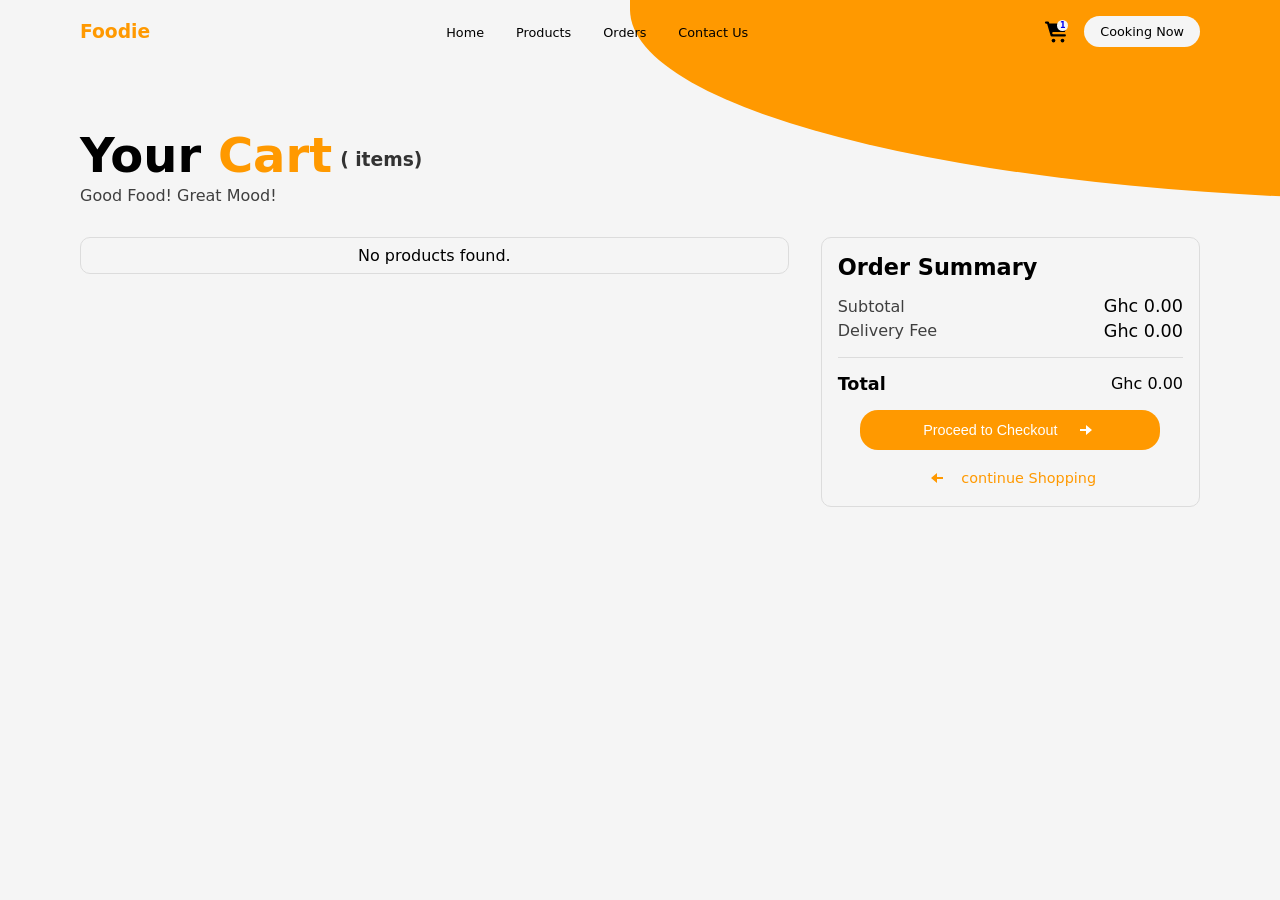
<file: Html/Cart.html>
<!doctype html>
<html lang="en">
  <head>
    <meta charset="UTF-8" />
    <meta name="viewport" content="width=device-width, initial-scale=1.0" />
    <title>Document</title>
    <link rel="stylesheet" href="/Css/Cart.css" />
  </head>
  <body>
    <nav>
      <h3>foodie</h3>

      <div class="nav-links">
        <ul>
          <li><a href="Index.html">Home</a></li>
          <li><a href="Products.html">Products</a></li>
          <li><a href="Order.html">Orders</a></li>
          <li><a href="">Contact Us</a></li>
        </ul>
      </div>

      <div class="nav-call">
        <a href="Cart.html">
          <figure>
            <img src="/Images/cart-svgrepo-com (1).svg" alt="icon" />
            <span class="number">1</span>
          </figure>
        </a>

        <p>Cooking Now</p>
      </div>
    </nav>
    <div class="cover">
      <div class="background"></div>
    </div>

    <section class="cart">
      <div class="cartHead">
        <h2>Your <span>Cart</span></h2>
        <h3>(<span id="number"></span> items)</h3>
      </div>
      <h5>Good food! great mood!</h5>

      <div class="layers">
        <div class="firstLayer">
          <div class="eachLayer">
            <div class="box image">
              <figure>
                <img src="/Images/Creamy Butter Chicken 🍛🍗.jpg" alt="image" />
              </figure>
            </div>
            <div class="box name">
              <h4>Pan Cake</h4>
              <span>Fluffy pancakes served with fresh fruits honey</span>
              <div>
                <p class="add">-</p>
                <p class="amount">1</p>
                <p class="minus">+</p>
              </div>
            </div>
            <div class="box price">
              <p>Ghc 15.00</p>
              <figure><img src="/Images/trash.svg" alt="icon" /></figure>
            </div>
          </div>
          <div class="eachLayer">
            <div class="box image">
              <figure>
                <img src="/Images/Creamy Butter Chicken 🍛🍗.jpg" alt="image" />
              </figure>
            </div>
            <div class="box name">
              <h4>Pan Cake</h4>
              <span>Fluffy pancakes served with fresh fruits honey</span>
              <div>
                <p>-</p>
                <p>1</p>
                <p>+</p>
              </div>
            </div>
            <div class="box price">
              <p>Ghc 15.00</p>
              <figure><img src="/Images/trash.svg" alt="icon" /></figure>
            </div>
          </div>
        </div>
        <div class="secondLayer">
          <h3>order summary</h3>
          <div class="summary">
            <div>
              <p>subtotal</p>
              <p class="subtotal">Ghc 0.00</p>
            </div>
            <div>
              <p>delivery fee</p>
              <p class="delivery">Ghc 0.00</p>
            </div>
          </div>
          <div class="totalSection">
            <h3>total</h3>
            <p class="totalAmount">Ghc 0.00</p>
          </div>
          <a href="Order.html">
            <div class="button">
              <button type="button">
                <p>Proceed to Checkout</p>
                <svg
                  xmlns="http://www.w3.org/2000/svg"
                  width="24"
                  height="24"
                  fill="currentColor"
                  viewBox="0 0 24 24"
                >
                  <!--Boxicons v3.0.8 https://boxicons.com | License  https://docs.boxicons.com/free-->
                  <path d="M13 18v-6h4l-5-6-5 6h4v6z"></path>
                </svg>
              </button>
            </div>
          </a>
          <a href="Products.html">
            <div class="continue">
              <svg
                xmlns="http://www.w3.org/2000/svg"
                width="24"
                height="24"
                fill="currentColor"
                viewBox="0 0 24 24"
              >
                <!--Boxicons v3.0.8 https://boxicons.com | License  https://docs.boxicons.com/free-->
                <path d="M13 18v-6h4l-5-6-5 6h4v6z"></path>
              </svg>
              <p>continue Shopping</p>
            </div>
          </a>
        </div>
      </div>
    </section>

    <script type="module" src="/Js/Cart.js"></script>
  </body>
</html>
</file>
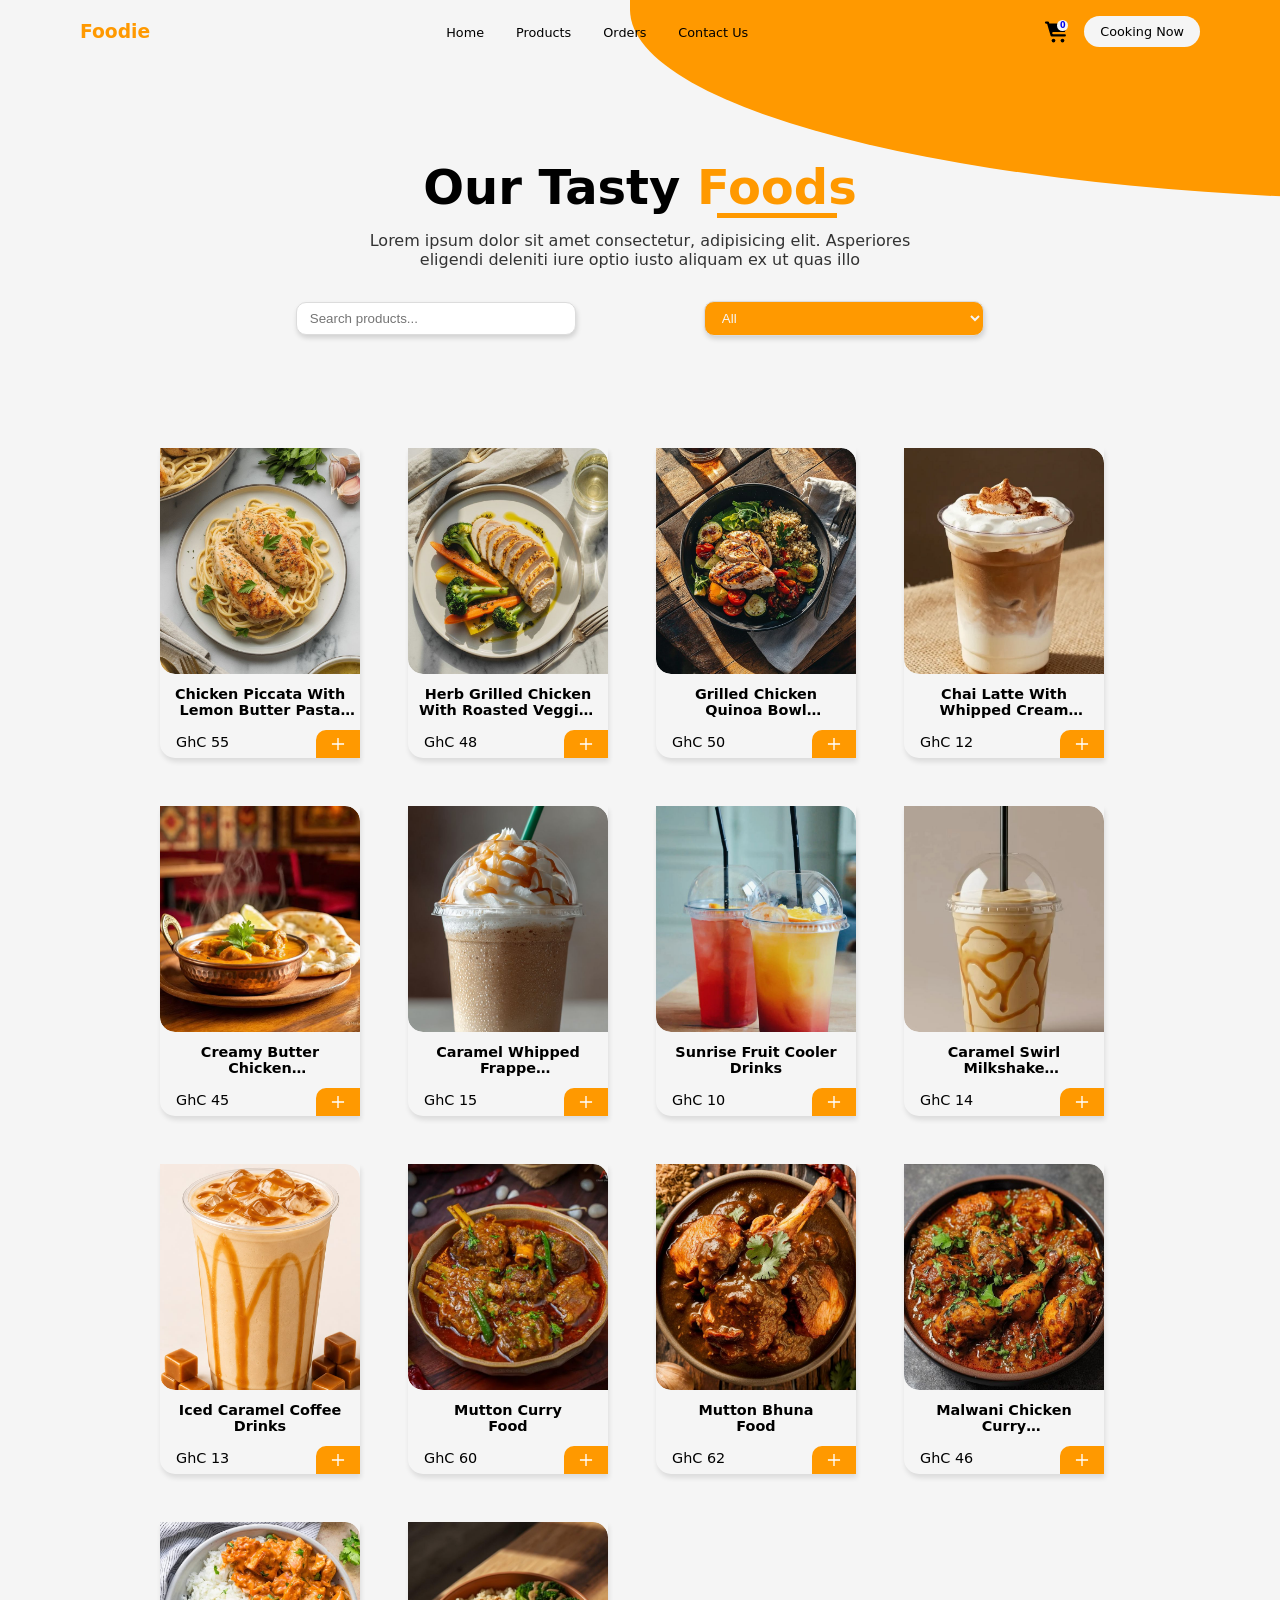
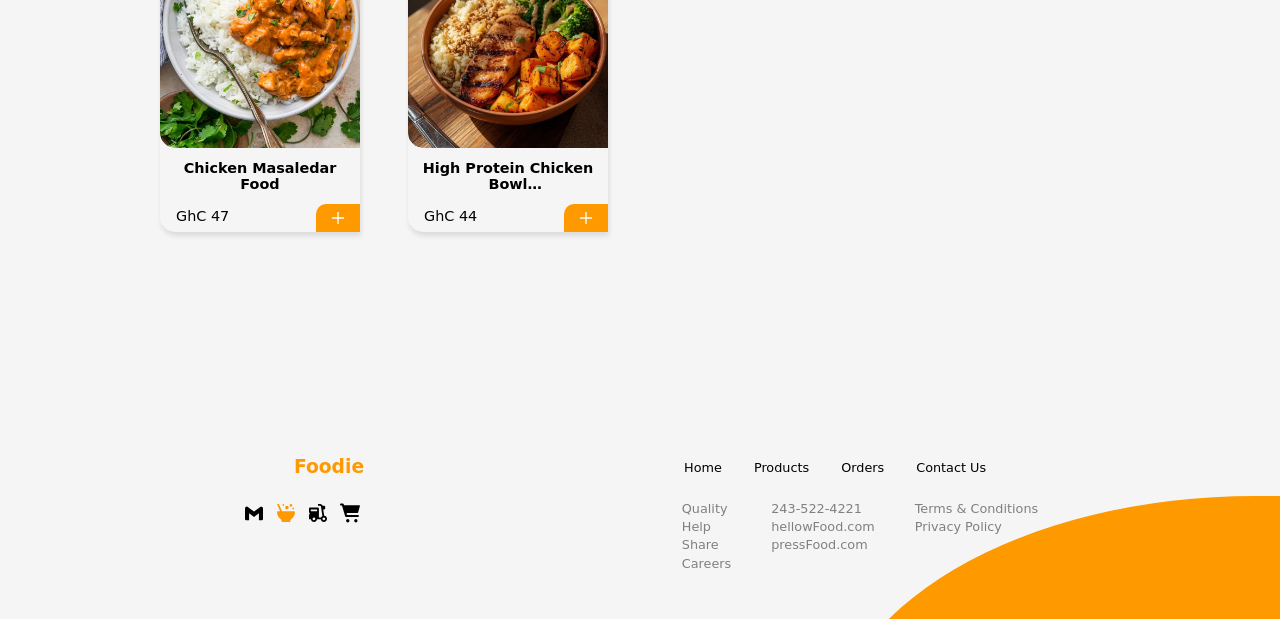
<file: Html/Products.html>
<!doctype html>
<html lang="en">
  <head>
    <meta charset="UTF-8" />
    <meta name="viewport" content="width=device-width, initial-scale=1.0" />
    <title>Document</title>
    <link rel="stylesheet" href="/Css/products.css" />
  </head>
  <body>
    <nav>
      <h3>foodie</h3>

      <div class="nav-links">
        <ul>
          <li><a href="Index.html">Home</a></li>
          <li><a href="Products.html">Products</a></li>
          <li><a href="Order.html">Orders</a></li>
          <li><a href="">Contact Us</a></li>
        </ul>
      </div>

      <div class="nav-call">
        <a href="Cart.html">
          <figure>
            <img src="/Images/cart-svgrepo-com (1).svg" alt="icon" />
            <span class="number">1</span>
          </figure>
        </a>

        <p>Cooking Now</p>
      </div>
    </nav>
    <div class="cover">
      <div class="background"></div>
    </div>

    <main>
      <h2>our tasty <span>foods</span></h2>
      <div class="para">
        <p>
          Lorem ipsum dolor sit amet consectetur, adipisicing elit. Asperiores
          eligendi deleniti iure optio iusto aliquam ex ut quas illo
        </p>
      </div>

      <div class="inputs">
        <input
          type="text"
          name="searchbar"
          id="searchbar"
          placeholder="Search products..."
        />
        <select id="categorySelect">
          <option value="All">All</option>
          <option value="drinks">Drinks</option>
          <option value="food">Food</option>
        </select>
      </div>
    </main>

    <div class="productSection">
      <div class="productsDisplay">
        <div class="productCart">
          <section>
            <img src="/Images/Creamy Butter Chicken 🍛🍗.jpg" alt="image" />
          </section>
          <h3>
            Creamy butter Chicken <br />
            Drinks
          </h3>
          <div class="price">
            <p>GhC 54.83</p>
            <figure><img src="/Images/x.svg" alt="icon" /></figure>
          </div>
        </div>
      </div>
    </div>

    <footer>
      <div class="footer-head">
        <h3>foodie</h3>
        <div class="footer-links">
          <ul>
            <li><a href="Index.html">Home</a></li>
            <li><a href="">Products</a></li>
            <li><a href="">Orders</a></li>
            <li><a href="">Contact Us</a></li>
          </ul>
        </div>
      </div>

      <div class="footer-lower">
        <div class="footer-icons">
          <img src="/Images/gmail.svg" alt="icon" />
          <svg
            xmlns="http://www.w3.org/2000/svg"
            width="24"
            height="24"
            fill="currentColor"
            viewBox="0 0 24 24"
          >
            <!--Boxicons v3.0.8 https://boxicons.com | License  https://docs.boxicons.com/free-->
            <path
              d="M21 10H7.65L3.91 1.59l-1.83.81 3.38 7.59H3c-.55 0-1 .45-1 1 0 3.61 1.9 6.87 5 8.66v1.34c0 .55.45 1 1 1h8c.55 0 1-.45 1-1v-1.34c3.1-1.78 5-5.05 5-8.66 0-.55-.45-1-1-1Zm-1-4a1 1 0 1 0 0 2 1 1 0 1 0 0-2"
            ></path>
            <path
              d="M9 2a1 1 0 1 0 0 2 1 1 0 1 0 0-2m8.5 0a1.5 1.5 0 1 0 0 3 1.5 1.5 0 1 0 0-3M13 4a2 2 0 1 0 0 4 2 2 0 1 0 0-4"
            ></path>
          </svg>
          <svg
            xmlns="http://www.w3.org/2000/svg"
            width="24"
            height="24"
            fill="currentColor"
            viewBox="0 0 24 24"
          >
            <!--Boxicons v3.0.8 https://boxicons.com | License  https://docs.boxicons.com/free-->
            <path
              d="M20.26 15.47s-.07-.04-.1-.05c-.4-.22-.84-.32-1.29-.37L17.79 8h1.22c.55 0 1-.45 1-1V5c0-.55-.45-1-1-1h-1.89c-.41-1.19-1.53-2-2.83-2h-2.28v2h2.28a1 1 0 0 1 .99.85l1.62 10.54c-.46.24-.87.57-1.19 1-.14.19-.25.39-.36.6H13V7c0-.55-.45-1-1-1H3c-.55 0-1 .45-1 1v4c0 .55.45 1 1 1h.03C2.4 12.84 2 13.87 2 15v3c0 .55.45 1 1 1h1.05c.25 1.69 1.69 3 3.45 3s3.2-1.31 3.45-3h4.1c.25 1.69 1.69 3 3.45 3 1.93 0 3.5-1.57 3.5-3.5 0-1.24-.67-2.4-1.74-3.03M4 8h7v2H4zm3.5 12a1.498 1.498 0 0 1-1.47-1.79c.05-.23.14-.45.27-.61.11-.15.25-.26.4-.36h.01c.3-.18.65-.25.99-.21h.06c.16.03.33.08.47.16.02.01.04.02.07.03.35.23.59.57.67.96.02.1.03.21.03.31 0 .83-.67 1.5-1.5 1.5Zm11 0a1.498 1.498 0 0 1-1.2-2.4 1.506 1.506 0 0 1 1.94-.41 1.53 1.53 0 0 1 .77 1.31c0 .83-.67 1.5-1.5 1.5Z"
            ></path>
          </svg>
          <img src="/Images/cart-svgrepo-com (1).svg" alt="" />
        </div>
        <div class="footer-option">
          <div>
            <p>Quality</p>
            <p>Help</p>
            <p>Share</p>
            <p>Careers</p>
          </div>
          <div>
            <p>243-522-4221</p>
            <p>hellowFood.com</p>
            <p>pressFood.com</p>
          </div>
          <div>
            <p>Terms & Conditions</p>
            <p>Privacy Policy</p>
          </div>
        </div>
      </div>
      <div class="footer-background"></div>
    </footer>
    <script type="module" src="/Js/products.js"></script>
  </body>
</html>
</file>
<file: Css/Cart.css>
* {
  margin: 0;
  padding: 0;
  box-sizing: border-box;
}
body {
  font-family:
    system-ui,
    -apple-system,
    BlinkMacSystemFont,
    "Segoe UI",
    Roboto,
    Oxygen,
    Ubuntu,
    Cantarell,
    "Open Sans",
    "Helvetica Neue",
    sans-serif;
  position: relative;
  background-color: whitesmoke;
  overflow-x: hidden;
}

body::-webkit-scrollbar {
  display: none;
}
:root {
  --PADDING: 5rem;
  --PRIMARY-COLOR: rgb(255, 153, 0);
}

/* NAV */
nav {
  display: flex;
  align-items: center;
  justify-content: space-between;
  padding: 1rem var(--PADDING);
}
.cover {
  overflow: hidden;
  height: 500px;
  position: absolute;
  top: 0;
  right: -200px;
  z-index: -1;
}

.nav-call figure img {
  width: 24px;
  height: 100%;
}

.nav-call figure {
  display: flex;
  align-items: center;
  justify-content: center;
  position: relative;
}

.nav-links ul {
  display: flex;
  align-items: center;
  justify-content: center;
  gap: 2rem;
  padding: 0;
  margin: 0;
}

.nav-links li {
  list-style: none;
}

.nav-links a {
  text-decoration: none;
  color: black;
  font-weight: 500;
  position: relative;
  font-size: 0.8rem;
}

.nav-links a::after {
  content: "";
  width: 10px;
  height: 10px;
  background-color: black;
  position: absolute;
  bottom: -15px;
  right: 50%;
  transform: translateX(-50%);
  border-radius: 100%;
  opacity: 0;
  transition: all 0.3s ease;
}

.nav-links a:hover,
.nav-links a:hover:after {
  opacity: 1;
}

nav h3 {
  text-transform: capitalize;
  color: var(--PRIMARY-COLOR);
  position: relative;
}

.nav-call {
  display: flex;
  align-items: center;
  justify-content: center;
  gap: 1rem;
}

.nav-call .number {
  position: absolute;
  width: 11px;
  height: 11px;
  background-color: whitesmoke;
  border-radius: 100%;
  top: 0;
  right: 0;
  display: flex;
  align-items: center;
  justify-content: center;
  font-size: 0.5rem;
  font-weight: 700;
}

.nav-call p {
  background-color: whitesmoke;
  padding: 0.5rem 1rem;
  border-radius: 20px;
  font-size: 0.8rem;
  font-weight: 500;
}

.background {
  width: 850px;
  height: 200px;
  background-color: var(--PRIMARY-COLOR);
  top: 200px;
  right: -200px;
  z-index: -1;
  border-bottom-left-radius: 1000%;
  border-bottom-right-radius: 50%;
}

/* CART SECTION */
.cart {
  padding: 4rem var(--PADDING);
}

.cartHead {
  display: flex;
  align-items: center;
  justify-content: flex-start;
  gap: 0.5rem;
  padding-bottom: 0.2rem;
}

.cartHead h2 {
  font-size: 3rem;
}

.cartHead h2 span {
  color: var(--PRIMARY-COLOR);
}

.cartHead h3 {
  padding-top: 0.5rem;
  color: #333;
}

.cart h5 {
  font-size: 1rem;
  color: rgb(63, 63, 63);
  font-weight: 400;
  text-transform: capitalize;
  padding-bottom: 2rem;
}

.firstLayer {
  flex: 2;
  min-width: 0;
  border: 1px solid gainsboro;
  height: fit-content;
  max-height: 400px;
  padding: 0.5rem;
  overflow: auto;
  border-radius: 10px;
  display: flex;
  align-items: center;
  flex-direction: column;
  gap: 0.5rem;
}
.eachLayer {
  min-height: 120px;
  flex-shrink: 0;
  width: 100%;
  display: grid;
  grid-template-columns: minmax(0, 1.5fr) minmax(0, 3fr) minmax(0, 1.5fr);
  box-shadow: 1px 4px 5px hsla(0, 0%, 0%, 0.05);
  padding: 0.5rem 0;
  border: 1px solid gainsboro;
  border-radius: 8px;
}

.box {
  width: 100%;
  height: auto;
}

.image {
  height: 100px;
  align-self: center;
  padding: 0.4rem;
  display: flex;
  align-items: center;
  justify-content: center;
}
.image figure {
  width: 100%;
  height: 100%;
  display: flex;
  align-items: center;
  justify-content: center;
}
.image img {
  width: auto;
  height: auto;
  max-width: 100%;
  max-height: 100%;
  object-fit: contain;
  border-radius: 7px;
}
.name {
  display: flex;
  align-items: flex-start;
  justify-content: center;
  flex-direction: column;
  gap: 0.4rem;
  margin: 0.5rem 0;
}

.name h4 {
  font-size: 1.2rem;
}

.name span {
  display: block;
  font-size: 0.9rem;
  color: rgb(63, 63, 63);
}

.name div {
  display: flex;
  align-items: center;
  justify-content: flex-start;
  gap: 1rem;
  border: 1px solid gainsboro;
  font-weight: 500;
  border-radius: 20px;
}

.name div p:nth-child(odd) {
  transform: scale(1.2);
}

.name div p {
  padding: 0.3rem;
  cursor: pointer;
}

.price {
  display: flex;
  align-items: flex-end;
  padding: 0 1rem;
  justify-content: space-between;
  flex-direction: column;
  color: var(--PRIMARY-COLOR);
  font-weight: 600;
  font-size: 0.9rem;
}

.price figure {
  display: flex;
  align-items: center;
  justify-content: center;
  padding: 0.5rem;
  border-radius: 5px;
  background-color: var(--PRIMARY-COLOR);
  transition: all 0.3s ease;
  transform: scale(0.6);
}

.price figure:hover {
  transform: translateY(-7px) scale(0.8);
}

.price figure img {
  filter: invert(1);
}

.secondLayer {
  flex: 1;
  min-width: 0;
  border: 1px solid gainsboro;
  padding: 1rem;
  overflow: auto;
  border-radius: 10px;
}
.secondLayer h3 {
  font-size: 1.4rem;
  text-transform: capitalize;
}

.summary div {
  display: flex;
  align-items: center;
  justify-content: space-between;
  text-transform: capitalize;
  width: 100%;
}

.summary div p:first-child {
  color: rgb(63, 63, 63);
}
.summary div p:nth-child(2) {
  color: black;
  font-size: 1.1rem;
  font-weight: 500;
}

.summary {
  padding: 1rem 0rem;
  display: flex;
  align-items: flex-start;
  justify-content: center;
  flex-direction: column;
  gap: 0.3rem;
  width: 100%;
  border-bottom: 1px solid gainsboro;
  margin-bottom: 1rem;
}

.totalSection {
  display: flex;
  align-items: center;
  justify-content: space-between;
  text-transform: capitalize;
  width: 100%;
  margin-bottom: 1rem;
}
.totalSection h3 {
  font-size: 1.1rem;
}

.secondLayer button {
  background-color: var(--PRIMARY-COLOR);
  color: white;
  outline: none;
  border: none;
  border: 1px solid solid gainsboro;
  display: flex;
  align-items: center;
  justify-content: center;
  gap: 1rem;
  padding: 0.5rem 1rem;
  width: 300px;
  font-size: 0.9rem;
  border-radius: 18px;
}

.button {
  display: flex;
  align-items: center;
  justify-content: center;
  padding-bottom: 1rem;
  cursor: pointer;
}
.secondLayer button svg {
  transform: rotatez(90deg);
}

.continue {
  display: flex;
  align-items: center;
  color: var(--PRIMARY-COLOR);
  font-size: 0.9rem;
  justify-content: center;
  gap: 0.8rem;
  cursor: pointer;
}
.secondLayer a {
  text-decoration: none;
}

.continue svg {
  transform: rotatez(-90deg);
}

.layers {
  display: flex;
  align-items: flex-start;
  justify-content: space-between;
  gap: 2rem;
}
</file>
<file: Css/products.css>
* {
  margin: 0;
  padding: 0;
  box-sizing: border-box;
}
body {
  font-family:
    system-ui,
    -apple-system,
    BlinkMacSystemFont,
    "Segoe UI",
    Roboto,
    Oxygen,
    Ubuntu,
    Cantarell,
    "Open Sans",
    "Helvetica Neue",
    sans-serif;
  position: relative;
  background-color: whitesmoke;
  overflow-x: hidden;
}

body::-webkit-scrollbar {
  display: none;
}
:root {
  --PADDING: 5rem;
  --PRIMARY-COLOR: rgb(255, 153, 0);
}

/* NAV */
nav {
  display: flex;
  align-items: center;
  justify-content: space-between;
  padding: 1rem var(--PADDING);
}
.cover {
  overflow: hidden;
  height: 500px;
  position: absolute;
  top: 0;
  right: -200px;
  z-index: -1;
}

.nav-call figure img {
  width: 24px;
  height: 100%;
}

.nav-call figure {
  display: flex;
  align-items: center;
  justify-content: center;
  position: relative;
}

.nav-links ul {
  display: flex;
  align-items: center;
  justify-content: center;
  gap: 2rem;
  padding: 0;
  margin: 0;
}

.nav-links li {
  list-style: none;
}

.nav-links a {
  text-decoration: none;
  color: black;
  font-weight: 500;
  position: relative;
  font-size: 0.8rem;
}

.nav-links a::after {
  content: "";
  width: 10px;
  height: 10px;
  background-color: black;
  position: absolute;
  bottom: -15px;
  right: 50%;
  transform: translateX(-50%);
  border-radius: 100%;
  opacity: 0;
  transition: all 0.3s ease;
}

.nav-links a:hover,
.nav-links a:hover:after {
  opacity: 1;
}

nav h3 {
  text-transform: capitalize;
  color: var(--PRIMARY-COLOR);
  position: relative;
}

.nav-call {
  display: flex;
  align-items: center;
  justify-content: center;
  gap: 1rem;
}

.nav-call .number {
  position: absolute;
  width: 11px;
  height: 11px;
  background-color: whitesmoke;
  border-radius: 100%;
  top: 0;
  right: 0;
  display: flex;
  align-items: center;
  justify-content: center;
  font-size: 0.5rem;
  font-weight: 700;
}

.nav-call p {
  background-color: whitesmoke;
  padding: 0.5rem 1rem;
  border-radius: 20px;
  font-size: 0.8rem;
  font-weight: 500;
}

.background {
  width: 850px;
  height: 200px;
  background-color: var(--PRIMARY-COLOR);
  top: 200px;
  right: -200px;
  z-index: -1;
  border-bottom-left-radius: 1000%;
  border-bottom-right-radius: 50%;
}

/* MAIN */
main {
  padding: 6rem var(--PADDING);
  display: flex;
  align-items: center;
  justify-content: center;
  flex-direction: column;
}

main h2 {
  font-size: 3rem;
  text-transform: capitalize;
  text-align: center;
  padding-bottom: 1rem;
}

main h2 span {
  color: var(--PRIMARY-COLOR);
  position: relative;
}

main h2 span::after {
  content: "";
  position: absolute;
  width: 120px;
  height: 5px;
  bottom: -3px;
  left: 50%;
  transform: translateX(-50%);
  background-color: var(--PRIMARY-COLOR);
}

main .para p {
  text-align: center;
  color: #333;
}

.para {
  width: 600px;
}

.inputs {
  padding-top: 2rem;
  display: flex;
  align-items: center;
  justify-content: center;
  gap: 8rem;
}

.inputs input,
.inputs select {
  padding: 0.5rem 0.8rem;
  width: 280px;
  border: none;
  border-radius: 10px;
  border: 1px solid gainsboro;
  outline: none;
  box-shadow: 1px 3px 5px hsla(0, 0%, 0%, 0.15);
}

.inputs select {
  background-color: var(--PRIMARY-COLOR);
  color: whitesmoke;
}

.productCart {
  box-shadow: 1px 4px 5px hsla(0, 0%, 0%, 0.1);
  width: 200px;
  height: 310px;
  display: grid;
  grid-template-rows: minmax(0, 1fr) 3.5rem auto;
  overflow: hidden;
  border-bottom-left-radius: 15px;
  cursor: pointer;
}

.productCart section {
  width: 100%;
  height: 100%;
  overflow: hidden;
  border-bottom-left-radius: 15px;
  border-top-right-radius: 15px;
}

.productCart section img {
  display: block;
  width: 100%;
  height: 100%;
  object-fit: cover;
  object-position: center;
  border-radius: inherit;
}

.productCart h3 {
  font-size: 0.9rem;
  font-weight: 600;
  text-align: center;
  padding: 0 0.6rem;
  align-self: center;
  text-transform: capitalize;
  display: -webkit-box;
  -webkit-line-clamp: 2;
  line-clamp: 2;
  -webkit-box-orient: vertical;
  overflow: hidden;
}

.price {
  width: 100%;
  display: flex;
  align-items: flex-end;
  justify-content: space-between;
  padding-left: 1rem;
  font-size: 0.9rem;
}

.price figure {
  background-color: var(--PRIMARY-COLOR);
  display: flex;
  align-items: center;
  justify-content: center;
  border-top-left-radius: 10px;
  padding: 0.3rem 0.8rem;
}

.price figure img {
  display: block;
  width: 18px;
  height: 18px;
  transform: scale(0.9) rotate(-45deg);
  filter: invert(1);
}

.price p {
  padding-bottom: 0.5rem;
  font-weight: 500;
}

.productsDisplay {
  display: flex;
  align-items: center;
  justify-content: flex-start;
  gap: 3rem;
  flex-wrap: wrap;
  margin: 1rem 10rem 4rem;
}

/* FOOTER */
footer {
  padding: 10rem var(--PADDING) 3rem;
  position: relative;
  overflow: hidden;
}

.footer-links ul {
  display: flex;
  gap: 2rem;
  align-items: center;
  justify-content: flex-end;
  list-style: none;
}

.footer-links a {
  text-decoration: none;
  color: black;
  font-weight: 500;
  position: relative;
  font-size: 0.8rem;
}

.footer-head {
  display: flex;
  align-items: center;
  justify-content: center;
  gap: 20rem;
}

.footer-head h3 {
  text-transform: capitalize;
  color: var(--PRIMARY-COLOR);
  position: relative;
}

.footer-icons img {
  width: 24px;
  height: auto;
}
.footer-icons img,
.footer-icons svg {
  transform: scale(0.9);
}

.footer-icons {
  display: flex;
  align-items: center;
  justify-content: flex-start;
  gap: 0.5rem;
}

.footer-icons svg:nth-child(2) {
  color: var(--PRIMARY-COLOR);
}

.footer-lower {
  display: flex;
  align-items: flex-start;
  justify-content: center;
  gap: 20rem;
  padding-top: 1.5rem;
}

.footer-option {
  display: flex;
  align-items: flex-start;
  gap: 2.5rem;
  font-size: 0.8rem;
  color: gray;
}

.footer-option div {
  display: flex;
  align-items: flex-start;
  flex-direction: column;
  gap: 0.2rem;
}

.footer-background {
  position: absolute;
  width: 850px;
  height: 500px;
  background-color: var(--PRIMARY-COLOR);
  top: 200px;
  right: -400px;
  z-index: -1;
  border-top-left-radius: 50%;
}
</file>
